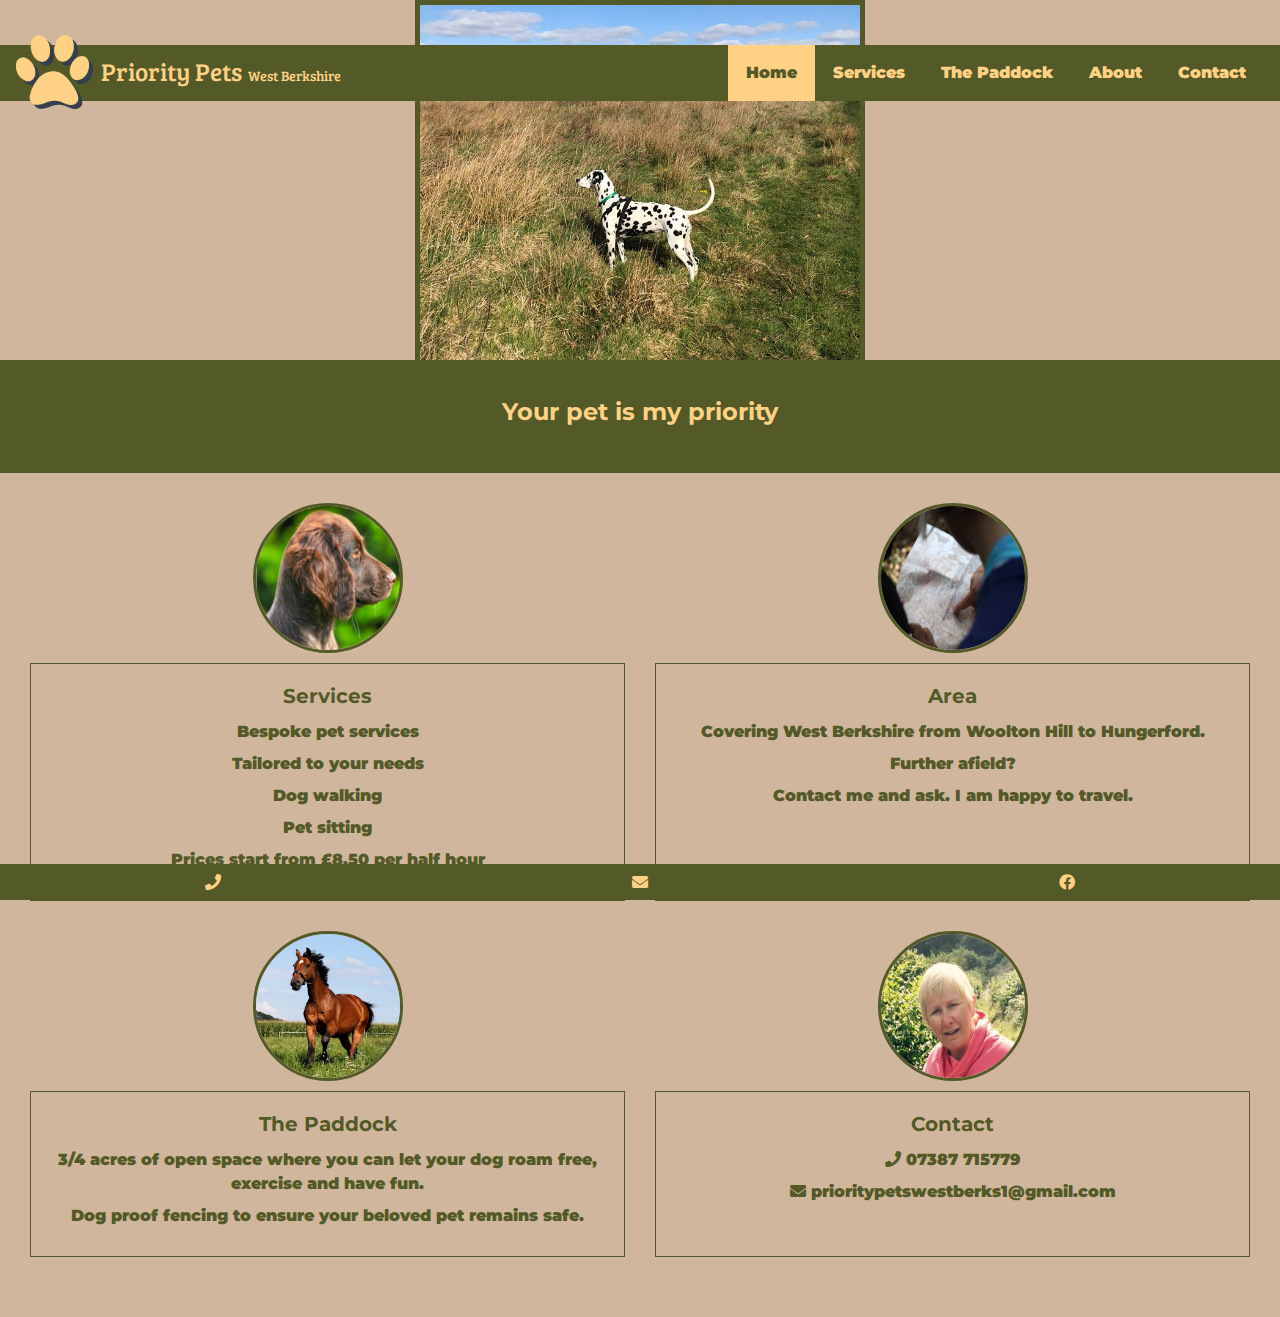
<file: index.html>
<!DOCTYPE html>
<html lang="en">

<head>
  <meta charset="UTF-8">
  <meta name="viewport" content="width=device-width, initial-scale=1.0">
  <meta http-equiv="X-UA-Compatible" content="ie=edge">
  <meta name="title" content="Priority Pets - West Berkshire: Dog Walking, pet services">
  <meta name="description" content="Dog walking and pet services in West Berkshire.">
  <meta name="keywords" content="null">
  <meta property="og:url" content="https://www.prioritypets-westberks.co.uk/">
  <meta property="og:title" content="Priority Pets - West Berkshire">
  <meta property="og:description" content="Pet sitting, dog walking and pet services in West Berkshire covering Newbury, Inkpen, Hungerford, Thatcham, Cold Ash, Greenham, Shefford">  
  <title>Priority Pets - West Berkshire</title>

  <!-- Framework css -->
  <link rel="stylesheet" href="https://stackpath.bootstrapcdn.com/bootstrap/4.3.1/css/bootstrap.min.css" integrity="sha384-ggOyR0iXCbMQv3Xipma34MD+dH/1fQ784/j6cY/iJTQUOhcWr7x9JvoRxT2MZw1T" crossorigin="anonymous">

  <!-- fonts -->
  <link href="https://fonts.googleapis.com/css?family=Bree+Serif|Montserrat&display=swap" rel="stylesheet">

  <!-- icons -->
  <link rel="stylesheet" href="https://cdnjs.cloudflare.com/ajax/libs/font-awesome/5.10.2/css/all.min.css">

  <!-- Styles -->
  <link rel="stylesheet" href="./static/css/style.css">

  <!-- jQuery -->
  <script src="https://cdnjs.cloudflare.com/ajax/libs/jquery/3.4.1/jquery.min.js"></script>

  <!-- Framework minified JavaScript -->
  <script src="https://stackpath.bootstrapcdn.com/bootstrap/4.3.1/js/bootstrap.min.js" integrity="sha384-JjSmVgyd0p3pXB1rRibZUAYoIIy6OrQ6VrjIEaFf/nJGzIxFDsf4x0xIM+B07jRM" crossorigin="anonymous"></script>

  <!-- Custom scripts -->
  <script src="./static/js/script.js"></script>

</head>

<body>

  <section class="background container-fluid">
    <div class="row">
      <div class="col-lg-8 offset-lg-2 col-md-10 offset-md-1 col-sm-12 offset-sm-0 top-section--background top-section--index-background">
        <img src="./static/images/index.jpg" class="img-fluid mx-auto my-auto d-none d-md-block" alt="title image - contact">
      </div>
    </div>
  </section>
  <!-- Image and text -->
  <section class="top-section">
    <nav class="navbar navbar-expand-md navbar-dark bg-dark">
      <a class="navbar-brand" href="#">
        <img src="./static/images/pawprint.png" alt="pawprint"/>
        <span class="navbar--logo-font-large d-none d-lg-inline">Priority Pets</span>
        <span class="navbar--logo-font-small d-none d-lg-inline" style="padding-left:0px">West Berkshire</span>
        <span class="navbar--logo-font-large d-lg-none">Priority Pets<br></span><span class="navbar--logo-font-small d-lg-none">West Berkshire</span>
      </a>
      <button class="navbar-toggler" type="button" data-toggle="collapse" data-target="#navbarNav" aria-controls="navbarNav" aria-expanded="false" aria-label="Toggle navigation">
        <span><i class="fa fa-bars" aria-hidden="true"></i></span>
      </button>
      <div class="collapse navbar-collapse " id="navbarNav">
        <ul class="navbar-nav ml-auto">
          <li class="nav-item active">
            <a class="nav-link" href="#">Home</a>
          </li>
          <li class="nav-item">
            <a class="nav-link" href="services.html">Services</a>
          </li>
          <li class="nav-item">
            <a class="nav-link" href="the_paddock.html">The Paddock</a>
          </li>
          <li class="nav-item">
            <a class="nav-link" href="about.html">About</a>
          </li>
          <li class="nav-item">
            <a class="nav-link" href="contact.html">Contact</a>
          </li>
        </ul>
      </div>
    </nav>
  </section>

  <section class="middle-section  container-fluid">
    <div class="row h-100">
      <div class="col-sm-12 my-auto">
        <h4><strong>Your pet is my priority</strong></h4>
      </div>
    </div>
  </section>

  <section class="bottom-section  container-fluid">
    <div class="accordion row d-block d-lg-none" id="index-menu-accordian">

      <!-- Services Card -->
      <div class="card">
        <div class="col-sm-12 col-md-8 offset-md-2 bottom-section--card-column">
          <div class="card-header" id="index-heading--services">
            <button class="btn btn-link index-collapse--button collapsed" type="button" data-toggle="collapse" data-target="#index-collapse--services" aria-expanded="true" aria-controls="index-collapse--services">
                <div class="row h-100">
                  <div class="col-3 my-auto">
                    <img src="./static/images/dog.jpg" alt="dog" class="rounded-circle">
                  </div>  
                  <div class="col-9 my-auto">
                    <span><h4>Services</h4></span>
                    <div class="row">
                      <div class="col-12 offset-3">
                        <span class="index-collapse--read-more">Read more</span>
                        <span class="index-collapse--read-less">Read less</span>   
                      </div>
                    </div>
                  </div>
                </div>  
              </button>
          </div>

          <div id="index-collapse--services" class="collapse" aria-labelledby="index-heading--services" data-parent="#index-menu-accordian">
            <div class="card-body">
              <p>Bespoke pet services</p>
              <p>Tailored to your needs</p>
              <p>Dog walking</p>
              <p>Pet sitting</p>
              <p>Prices start from £8.50 per half hour</p>
              <a href="contact.html"><button class="contact-button" type="button">Contact</button></a>
            </div>
          </div>
        </div>
      </div>

      <!-- Area card -->

      <div class="card">
        <div class="col-sm-12 col-md-8 offset-md-2 bottom-section--card-column">
          <div class="card-header" id="index-heading--area">
            <button class="btn btn-link index-collapse--button collapsed" type="button" data-toggle="collapse" data-target="#index-collapse--area" aria-expanded="true" aria-controls="index-collapse--area">
                <div class="row h-100">
                  <div class="col-3 my-auto">
                    <img src="./static/images/map.jpg" alt="map" class="rounded-circle">
                  </div>  
                  <div class="col-9 my-auto">
                    <span><h4>Area</h4></span>
                    <div class="row">
                      <div class="col-12 offset-3">
                        <span class="index-collapse--read-more">Read more</span>
                        <span class="index-collapse--read-less">Read less</span>                    
                      </div>
                    </div>
                  </div>
                </div>  
              </button>
          </div>

          <div id="index-collapse--area" class="collapse" aria-labelledby="index-heading--area" data-parent="#index-menu-accordian">
            <div class="card-body">
              <p>Covering West Berkshire from Woolton Hill to Hungerford.</p>
              <p>Further afield?</p>
              <p>Contact me and ask. I am happy to travel.</p>
              <a href="contact.html"><button class="contact-button" type="button">Contact</button></a>
            </div>
          </div>
        </div>
      </div>




      <!-- The Paddock Card -->
      <div class="card">
        <div class="col-sm-12 col-md-8 offset-md-2 col-lg-4 offset-lg-2 bottom-section--card-column">
          <div class="card-header" id="index-heading--the_paddock">
            <button class="btn btn-link index-collapse--button collapsed" type="button" data-toggle="collapse" data-target="#index-collapse--the_paddock" aria-expanded="true" aria-controls="index-collapse--the_paddock">
                <div class="row h-100">
                  <div class="col-3 my-auto">
                    <img src="./static/images/horse.png" alt="horse" class="rounded-circle">
                  </div>  
                  <div class="col-9 my-auto">
                    <span><h4>The Paddock</h4></span>
                    <div class="row">
                      <div class="col-12 offset-3">
                        <span class="index-collapse--read-more">Read more</span>
                        <span class="index-collapse--read-less">Read less</span>   
                      </div>
                    </div>
                  </div>
                </div>  
              </button>
          </div>

          <div id="index-collapse--the_paddock" class="collapse" aria-labelledby="index-heading--the_paddock" data-parent="#index-menu-accordian">
            <div class="card-body">
              <p>3/4 acres of open space where you can let your dog roam free, exercise and have fun.</p>
              <p>Dog proof fencing to ensure your beloved pet remains safe.</p>
              <a href="contact.html"><button class="contact-button" type="button">Contact</button></a>
            </div>
          </div>
        </div>
      </div>


      <div class="card">
        <div class="col-sm-12 col-md-8 offset-md-2 col-lg-4 offset-lg-2 bottom-section--card-column">
          <div class="card-header" id="index-heading--contact">
            <button class="btn btn-link index-collapse--button collapsed" type="button" data-toggle="collapse" data-target="#index-collapse--contact" aria-expanded="true" aria-controls="index-collapse--contact">
                <div class="row h-100">
                  <div class="col-3 my-auto">
                    <img src="./static/images/avatar.jpg" alt="profile picture" class="rounded-circle">
                  </div>  
                  <div class="col-9 my-auto">
                    <span><h4>Contact</h4></span>
                    <div class="row">
                      <div class="col-12 offset-3">
                        <span class="index-collapse--read-more">Read more</span>
                        <span class="index-collapse--read-less">Read less</span>   
                      </div>
                    </div>
                  </div>
                </div>  
              </button>
          </div>

          <div id="index-collapse--contact" class="collapse bottom-section--bottom-card" aria-labelledby="index-heading--contact" data-parent="#index-menu-accordian">
            <div class="card-body">
              <p>Sheilah Osborne</p>
              <p><i class="fa fa-phone"></i> 07387 715 779</p>
              <p><i class="fa fa-envelope"></i> prioritypetswestberks1@gmail.com</p>
            </div>
          </div>

        </div>
      </div>
    </div>
    <!-- desktop cards -->
    <div class="row d-none d-lg-flex card-container">
      <div class="col-6 ">
        <div class="card h-100">
          <img src="./static/images/dog.jpg" alt="dog" class="card-img-top rounded-circle">
          <div class="card-body">
            <h5 class="card-title"><strong>Services</strong></h5>
            <p>Bespoke pet services</p>
            <p>Tailored to your needs</p>
            <p>Dog walking</p>
            <p>Pet sitting</p>
            <p>Prices start from £8.50 per half hour</p>
          </div>
        </div>
      </div>
      <div class="col-6">
        <div class="card h-100">
          <img src="./static/images/map.jpg" alt="map" class="card-img-top rounded-circle">
          <div class="card-body">
            <h5 class="card-title"><strong>Area</strong></h5>
            <p>Covering West Berkshire from Woolton Hill to Hungerford.</p>
            <p>Further afield?</p>
            <p>Contact me and ask. I am happy to travel.</p>
          </div>
        </div>
      </div>
      <div class="col-6  bottom-section--bottom-card">
        <div class="card h-100">
          <img src="./static/images/horse.png" alt="horse" class="card-img-top rounded-circle">
          <div class="card-body">
            <h5 class="card-title"><strong>The Paddock</strong></h5>
            <p>3/4 acres of open space where you can let your dog roam free, exercise and have fun.</p>
            <p>Dog proof fencing to ensure your beloved pet remains safe.</p>
          </div>
        </div>
      </div>
      <div class="col-6 bottom-section--bottom-card">
        <div class="card h-100">
          <img src="./static/images/avatar.jpg" alt="profile picture" class="card-img-top rounded-circle">
          <div class="card-body">
            <h5 class="card-title"><strong>Contact</strong></h5>
            <p><i class="fa fa-phone"></i> 07387 715779</p>
            <p><a href="mailto:prioritypetswestberks1@gmail.com"><i class="fa fa-envelope"></i> prioritypetswestberks1@gmail.com</a></p>
          </div>
        </div>
      </div>

    </div>
  </section>


  <footer class="fixed-bottom">
    <div class="row footer--list">
      <div class="col-4">
        <span><i class="fa fa-phone" data-toggle="modal" data-target="#telephone-modal" ></i></span>

        </li>
      </div>
      <div class="col-4">
        <span><i class="fa fa-envelope" data-toggle="modal" data-target="#email-modal"></i></span>
        </li>
      </div>
      <div class="col-4">
        <a href="https://www.facebook.com/Priority-Pets-West-Berkshire-108308277261357/" target="_blank"><i class="fab fa-facebook"></i></a>
        </li>
      </div>
    </div>
  </footer>


  <!-- Modals -->
  <!-- telephone number -->
  <div class="modal fade" id="telephone-modal" tabindex="-1" role="dialog" aria-label="telephone modal" aria-hidden="true">
    <div class="modal-dialog" role="document">
      <div class="modal-content">
        <div class="modal-header">
          <h5 class="modal-title">Telephone Number</h5>
          <button type="button" class="close" data-dismiss="modal" aria-label="Close">
          <span aria-hidden="true">&times;</span>
        </button>
        </div>
        <div class="modal-body">
          <h3>07387 715 779</h3>
        </div>
        <div class="modal-footer">
          <button type="button" class="btn btn-secondary" data-dismiss="modal">Close</button>
        </div>
      </div>
    </div>
  </div>


  <!-- email contact form -->
  <div class="modal fade" id="email-modal" tabindex="-1" role="dialog" aria-label="email modal" aria-hidden="true">
    <div class="modal-dialog" role="document">
      <div class="modal-content">
        <div class="modal-header">
          <h5 class="modal-title">Contact Form</h5>
          <button type="button" class="close" data-dismiss="modal" aria-label="Close">
          <span aria-hidden="true">&times;</span>
        </button>
        </div>
        <form onsubmit="return sendMail(this);">
          <div class="modal-body">
            <div class="row">
              <div class="col-12 col-md-6">
                <div class="form-group">
                  <label for="first-name">First Name</label>
                  <input type="text" class="form-control" name="firstname" id="first-name" aria-label="First name" placeholder="First name">
                </div>
              </div>
              <div class="col-12 col-md-6">
                <div class="form-group">
                  <label for="last-name">Last Name</label>
                  <input type="text" class="form-control" name="lastname" id="last-name" aria-label="Last name" placeholder="Last name">
                </div>
              </div>
            </div>
            <div class="row">
              <div class="col-12">
                <div class="form-group">
                  <label for="email-address">Email address</label>
                  <input type="email" class="form-control" name="emailaddress" id="email-address" aria-describedby="emailHelp" placeholder="Enter email">
                  <small id="emailHelp" class="form-text text-muted">We will never share your email with anyone else.</small>
                </div>
              </div>
            </div>
            <div class="row">
              <div class="col-12">
                <div class="form-group">
                  <label for="subject">Subject</label>
                  <input type="text" class="form-control" name="subject" id="subject" aria-label="Subject" value="Pet-stting request">
                </div>
              </div>
            </div>
            <div class="row">
              <div class="col-12">
                <div class="form-group">
                  <label for="message">Message</label>
                  <textarea class="form-control" name="petsittingrequest" id="message" aria-label="Message" placeholder="Message (optional)"></textarea>
                </div>
              </div>
            </div>
          </div>
          <div class="modal-footer">
            <div class="col-3">
              <button type="submit" class="btn btn-secondary">Submit</button>
            </div>
            <div class="col-3 offset-6">
              <button type="button" class="btn btn-secondary" data-dismiss="modal">Close</button>
            </div>
          </div>
        </form>
      </div>
    </div>
  </div>
</body>

</html>
</file>
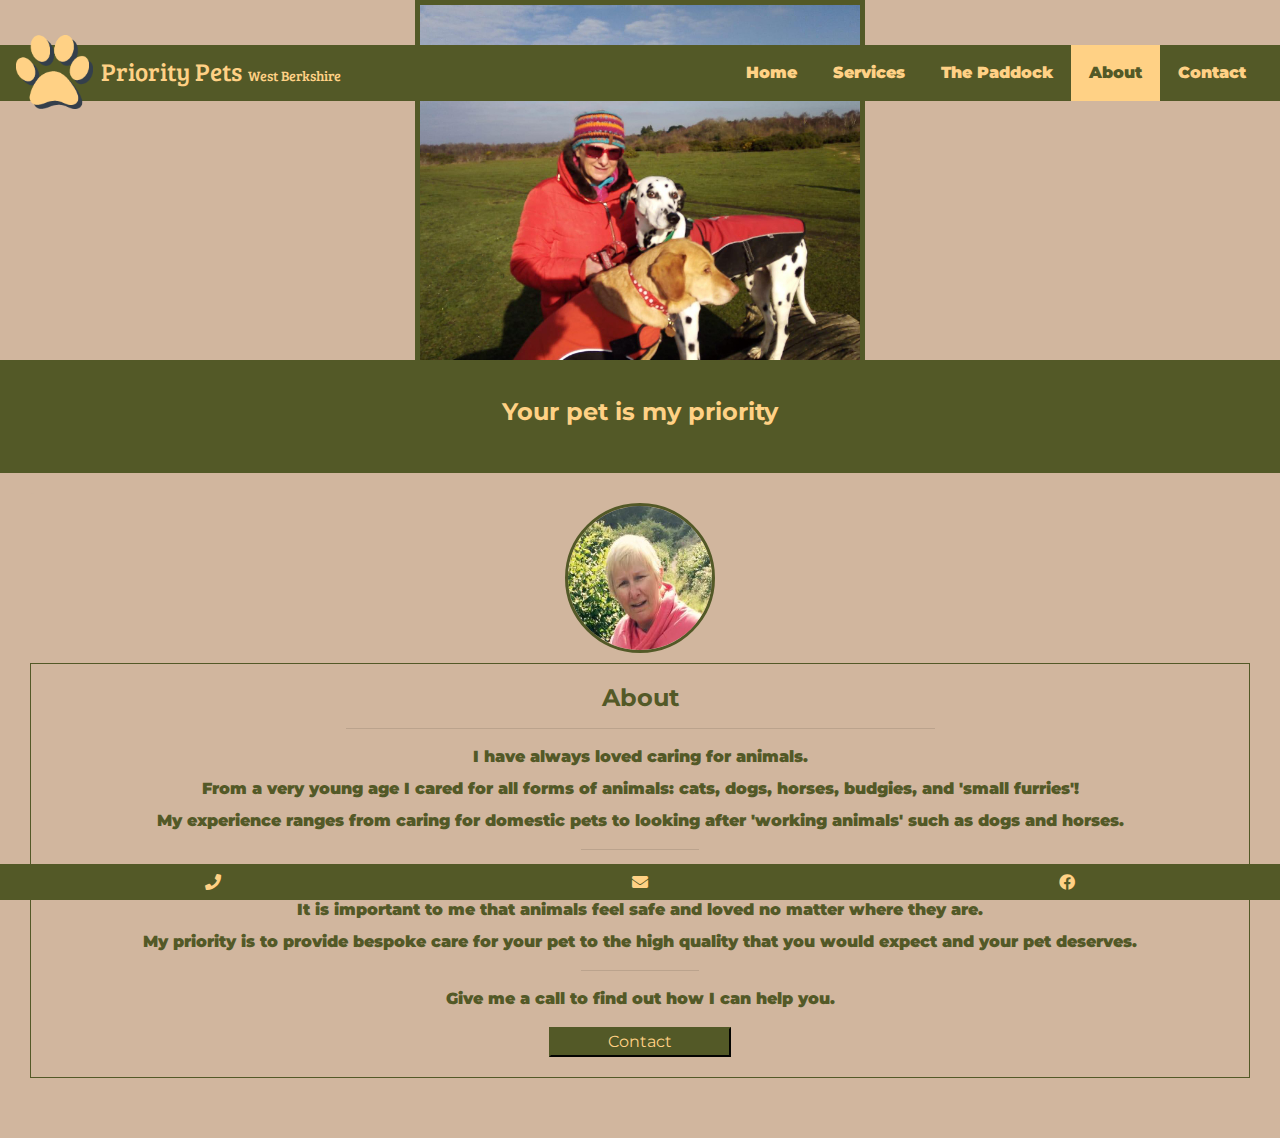
<file: about.html>
<!DOCTYPE html>
<html lang="en">

<head>
  <meta charset="UTF-8">
  <meta name="viewport" content="width=device-width, initial-scale=1.0">
  <meta http-equiv="X-UA-Compatible" content="ie=edge">
  <meta name="title" content="Priority Pets - West Berkshire: Dog Walking, pet services">
  <meta name="description" content="Dog walking and pet services in West Berkshire.">
  <meta name="keywords" content="null">
  <meta property="og:url" content="https://www.prioritypets-westberks.co.uk/">
  <meta property="og:title" content="Priority Pets - West Berkshire">
  <meta property="og:description" content="Pet sitting, dog walking and pet services in West Berkshire covering Newbury, Inkpen, Hungerford, Thatcham, Cold Ash, Greenham, Shefford">  
  <title>Priority Pets - West Berkshire</title>

  <!-- Framework css -->
  <link rel="stylesheet" href="https://stackpath.bootstrapcdn.com/bootstrap/4.3.1/css/bootstrap.min.css" integrity="sha384-ggOyR0iXCbMQv3Xipma34MD+dH/1fQ784/j6cY/iJTQUOhcWr7x9JvoRxT2MZw1T" crossorigin="anonymous">

  <!-- fonts -->
  <link href="https://fonts.googleapis.com/css?family=Bree+Serif|Montserrat&display=swap" rel="stylesheet">

  <!-- icons -->
  <link rel="stylesheet" href="https://cdnjs.cloudflare.com/ajax/libs/font-awesome/5.10.2/css/all.min.css">

  <!-- Styles -->
  <link rel="stylesheet" href="./static/css/style.css">

  <!-- jQuery -->
  <script src="https://cdnjs.cloudflare.com/ajax/libs/jquery/3.4.1/jquery.min.js"></script>

  <!-- Framework minified JavaScript -->
  <script src="https://stackpath.bootstrapcdn.com/bootstrap/4.3.1/js/bootstrap.min.js" integrity="sha384-JjSmVgyd0p3pXB1rRibZUAYoIIy6OrQ6VrjIEaFf/nJGzIxFDsf4x0xIM+B07jRM" crossorigin="anonymous"></script>

  <!-- Custom scripts -->
  <script src="./static/js/script.js"></script>

</head>

<body>

  <section class="background container-fluid">
    <div class="row">
      <div class="col-xl-6 offset-xl-3 col-lg-8 offset-lg-2 col-md-10 offset-md-1 col-sm-12 offset-sm-0 top-section--background top-section--about-background">
        <img src="./static/images/about.jpg" class="img-fluid mx-auto my-auto d-none d-md-block" alt="title image - about">
      </div>
    </div>
  </section>
  <!-- Image and text -->
  <section class="top-section">
    <nav class="navbar navbar-expand-md navbar-dark bg-dark">
      <a class="navbar-brand" href="index.html">
        <img src="./static/images/pawprint.png" alt="pawprint"/>
        <span class="navbar--logo-font-large d-none d-lg-inline">Priority Pets</span>
        <span class="navbar--logo-font-small d-none d-lg-inline" style="padding-left:0px">West Berkshire</span>
        <span class="navbar--logo-font-large d-lg-none">Priority Pets<br></span><span class="navbar--logo-font-small d-lg-none">West Berkshire</span>
      </a>
      <button class="navbar-toggler" type="button" data-toggle="collapse" data-target="#navbarNav" aria-controls="navbarNav" aria-expanded="false" aria-label="Toggle navigation">
        <span><i class="fa fa-bars" aria-hidden="true"></i></span>
      </button>
      <div class="collapse navbar-collapse " id="navbarNav">
        <ul class="navbar-nav ml-auto">
          <li class="nav-item">
            <a class="nav-link" href="index.html">Home</a>
          </li>
          <li class="nav-item">
            <a class="nav-link" href="services.html">Services</a>
          </li>
          <li class="nav-item">
            <a class="nav-link" href="the_paddock.html">The Paddock</a>
          </li>
          <li class="nav-item active">
            <a class="nav-link" href="#">About</a>
          </li>
          <li class="nav-item">
            <a class="nav-link" href="contact.html">Contact</a>
          </li>
        </ul>
      </div>
    </nav>
  </section>

  <section class="middle-section container-fluid">
    <div class="row h-100">
      <div class="col-sm-12 my-auto">
        <h4><strong>Your pet is my priority</strong></h4>
      </div>
    </div>
  </section>

  <section class="bottom-section container-fluid">
    <div class="row bottom-section--bottom-card">
      <div class="col-sm-12">
        <div class="card h-100">
          <img src="./static/images/avatar.jpg" alt="profile picture" class="card-img-top rounded-circle">
          <div class="card-body">
            <h4 class="card-title"><strong>About</strong></h4>
            <hr>
            <p>I have always loved caring for animals.</p>
            <p>From a very young age I cared for all forms of animals: cats, dogs, horses, budgies, and 'small furries'!</p>
            <p>My experience ranges from caring for domestic pets to looking after 'working animals' such as dogs and horses.</p>
            <hr class="hr-narrow">
            <p>I have a passion for delivering high quality care for animals of all kinds.</p>
            <p>It is important to me that animals feel safe and loved no matter where they are.</p>
            <p>My priority is to provide bespoke care for your pet to the high quality that you would expect and your pet deserves.</p>
            <hr class="hr-narrow">
            <p>Give me a call to find out how I can help you.</p>
            <div class="col-sm-4 offset-sm-4">
              <a href="contact.html"><button class="contact-button" type="button">Contact</button></a>
            </div>
          </div>
        </div>
      </div>
    </div>
  </section>

  <footer class="fixed-bottom">
    <div class="row footer--list">
      <div class="col-4">
        <span><i class="fa fa-phone" data-toggle="modal" data-target="#telephone-modal" ></i></span>

        </li>
      </div>
      <div class="col-4">
        <span><i class="fa fa-envelope" data-toggle="modal" data-target="#email-modal"></i></span>
        </li>
      </div>
      <div class="col-4">
        <a href="https://www.facebook.com/Priority-Pets-West-Berkshire-108308277261357/" target="_blank"><i class="fab fa-facebook"></i></a>
        </li>
      </div>
    </div>
  </footer>


  <!-- Modals -->
  <!-- telephone number -->
  <div class="modal fade" id="telephone-modal" tabindex="-1" role="dialog" aria-label="telephone modal" aria-hidden="true">
    <div class="modal-dialog" role="document">
      <div class="modal-content">
        <div class="modal-header">
          <h5 class="modal-title">Telephone Number</h5>
          <button type="button" class="close" data-dismiss="modal" aria-label="Close">
          <span aria-hidden="true">&times;</span>
        </button>
        </div>
        <div class="modal-body">
          <h3>07387 715 779</h3>
        </div>
        <div class="modal-footer">
          <button type="button" class="btn btn-secondary" data-dismiss="modal">Close</button>
        </div>
      </div>
    </div>
  </div>


  <!-- email contact form -->
  <div class="modal fade" id="email-modal" tabindex="-1" role="dialog" aria-label="email modal" aria-hidden="true">
    <div class="modal-dialog" role="document">
      <div class="modal-content">
        <div class="modal-header">
          <h5 class="modal-title">Contact Form</h5>
          <button type="button" class="close" data-dismiss="modal" aria-label="Close">
          <span aria-hidden="true">&times;</span>
        </button>
        </div>
        <form onsubmit="return sendMail(this);">
          <div class="modal-body">
            <div class="row">
              <div class="col-12 col-md-6">
                <div class="form-group">
                  <label for="first-name">First Name</label>
                  <input type="text" class="form-control" name="firstname" id="first-name" aria-label="First name" placeholder="First name">
                </div>
              </div>
              <div class="col-12 col-md-6">
                <div class="form-group">
                  <label for="last-name">Last Name</label>
                  <input type="text" class="form-control" name="lastname" id="last-name" aria-label="Last name" placeholder="Last name">
                </div>
              </div>
            </div>
            <div class="row">
              <div class="col-12">
                <div class="form-group">
                  <label for="email-address">Email address</label>
                  <input type="email" class="form-control" name="emailaddress" id="email-address" aria-describedby="emailHelp" placeholder="Enter email">
                  <small id="emailHelp" class="form-text text-muted">We will never share your email with anyone else.</small>
                </div>
              </div>
            </div>
            <div class="row">
              <div class="col-12">
                <div class="form-group">
                  <label for="subject">Subject</label>
                  <input type="text" class="form-control" name="subject" id="subject" aria-label="Subject" value="Pet-stting request">
                </div>
              </div>
            </div>
            <div class="row">
              <div class="col-12">
                <div class="form-group">
                  <label for="message">Message</label>
                  <textarea class="form-control" name="petsittingrequest" id="message" aria-label="Message" placeholder="Message (optional)"></textarea>
                </div>
              </div>
            </div>
          </div>
          <div class="modal-footer">
            <div class="col-3">
              <button type="submit" class="btn btn-secondary">Submit</button>
            </div>
            <div class="col-3 offset-6">
              <button type="button" class="btn btn-secondary" data-dismiss="modal">Close</button>
            </div>
          </div>
        </form>
      </div>
    </div>
  </div>
</body>

</html>
</file>
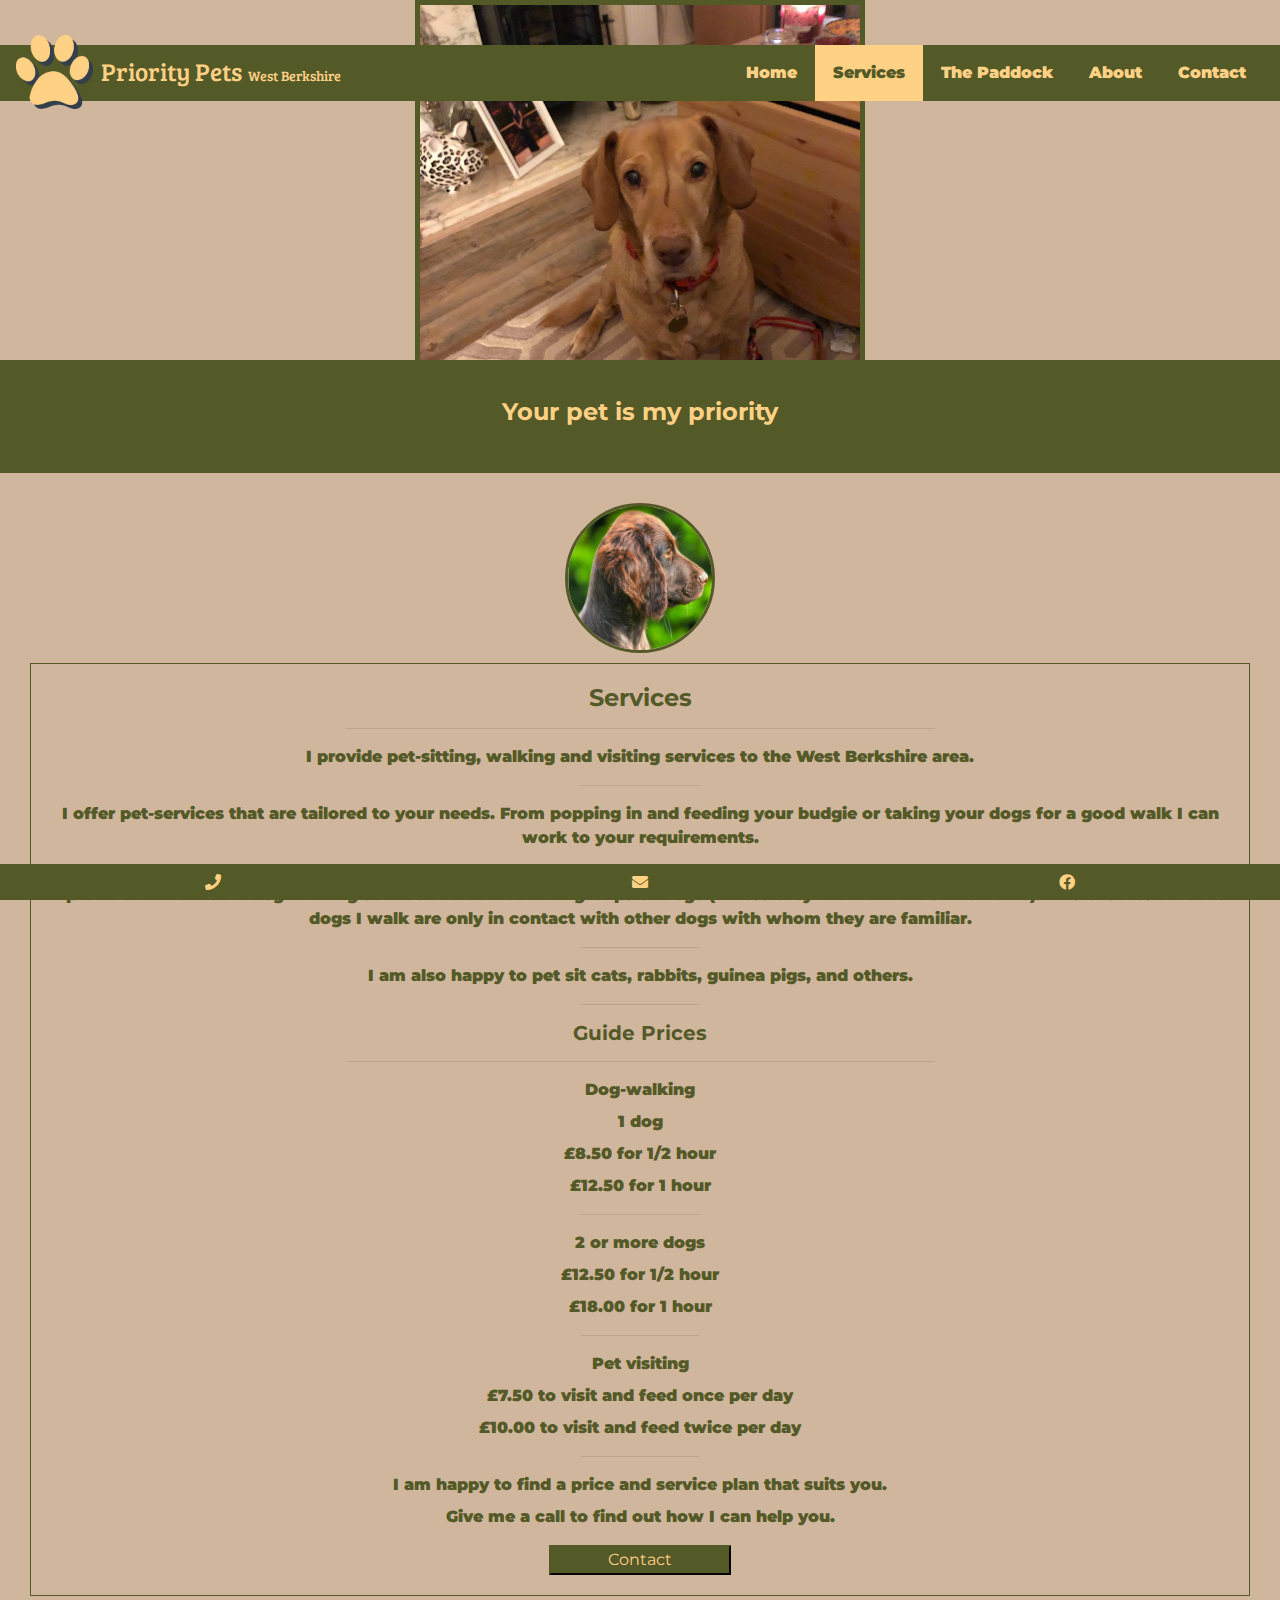
<file: services.html>
<!DOCTYPE html>
<html lang="en">

<head>
  <meta charset="UTF-8">
  <meta name="viewport" content="width=device-width, initial-scale=1.0">
  <meta http-equiv="X-UA-Compatible" content="ie=edge">
  <meta name="title" content="Priority Pets - West Berkshire: Dog Walking, pet services">
  <meta name="description" content="Dog walking and pet services in West Berkshire.">
  <meta name="keywords" content="null">
  <meta property="og:url" content="https://www.prioritypets-westberks.co.uk/">
  <meta property="og:title" content="Priority Pets - West Berkshire">
  <meta property="og:description" content="Pet sitting, dog walking and pet services in West Berkshire covering Newbury, Inkpen, Hungerford, Thatcham, Cold Ash, Greenham, Shefford">  
  <title>Priority Pets - West Berkshire</title>

  <!-- Framework css -->
  <link rel="stylesheet" href="https://stackpath.bootstrapcdn.com/bootstrap/4.3.1/css/bootstrap.min.css" integrity="sha384-ggOyR0iXCbMQv3Xipma34MD+dH/1fQ784/j6cY/iJTQUOhcWr7x9JvoRxT2MZw1T" crossorigin="anonymous">

  <!-- fonts -->
  <link href="https://fonts.googleapis.com/css?family=Bree+Serif|Montserrat&display=swap" rel="stylesheet">

  <!-- icons -->
  <link rel="stylesheet" href="https://cdnjs.cloudflare.com/ajax/libs/font-awesome/5.10.2/css/all.min.css">

  <!-- Styles -->
  <link rel="stylesheet" href="./static/css/style.css">

  <!-- jQuery -->
  <script src="https://cdnjs.cloudflare.com/ajax/libs/jquery/3.4.1/jquery.min.js"></script>

  <!-- Framework minified JavaScript -->
  <script src="https://stackpath.bootstrapcdn.com/bootstrap/4.3.1/js/bootstrap.min.js" integrity="sha384-JjSmVgyd0p3pXB1rRibZUAYoIIy6OrQ6VrjIEaFf/nJGzIxFDsf4x0xIM+B07jRM" crossorigin="anonymous"></script>

  <!-- Custom scripts -->
  <script src="./static/js/script.js"></script>

</head>

<body>

  <section class="background container-fluid">
    <div class="row">
      <div class="col-lg-8 offset-lg-2 col-md-10 offset-md-1 col-sm-12 offset-sm-0 top-section--background top-section--services-background">
        <img src="./static/images/services.jpg" class="img-fluid mx-auto my-auto d-none d-md-block" alt="title image - services">
      </div>
    </div>
  </section>
  <!-- Image and text -->
  <section class="top-section">
    <nav class="navbar navbar-expand-md navbar-dark bg-dark">
      <a class="navbar-brand" href="index.html">
        <img src="./static/images/pawprint.png" alt="pawprint"/>
        <span class="navbar--logo-font-large d-none d-lg-inline">Priority Pets</span>
        <span class="navbar--logo-font-small d-none d-lg-inline" style="padding-left:0px">West Berkshire</span>
        <span class="navbar--logo-font-large d-lg-none">Priority Pets<br></span><span class="navbar--logo-font-small d-lg-none">West Berkshire</span>
      </a>
      <button class="navbar-toggler" type="button" data-toggle="collapse" data-target="#navbarNav" aria-controls="navbarNav" aria-expanded="false" aria-label="Toggle navigation">
        <span><i class="fa fa-bars" aria-hidden="true"></i></span>
      </button>
      <div class="collapse navbar-collapse " id="navbarNav">
        <ul class="navbar-nav ml-auto">
          <li class="nav-item">
            <a class="nav-link" href="index.html">Home</a>
          </li>
          <li class="nav-item active">
            <a class="nav-link" href="#">Services</a>
          </li>
          <li class="nav-item">
            <a class="nav-link" href="the_paddock.html">The Paddock</a>
          </li>
          <li class="nav-item">
            <a class="nav-link" href="about.html">About</a>
          </li>
          <li class="nav-item">
            <a class="nav-link" href="contact.html">Contact</a>
          </li>
        </ul>
      </div>
    </nav>
  </section>

  <section class="middle-section  container-fluid">
    <div class="row h-100">
      <div class="col-sm-12 my-auto">
        <h4><strong>Your pet is my priority</strong></h4>
      </div>
    </div>
  </section>

  <section class="bottom-section container-fluid">
    <div class="row bottom-section--bottom-card">
      <div class="col-sm-12">
        <div class="card h-100">
          <img src="./static/images/dog.jpg" alt="profile picture" class="card-img-top rounded-circle">
          <div class="card-body">
            <h4 class="card-title"><strong>Services</strong></h4>
            <hr>
            <p>I provide pet-sitting, walking and visiting services to the West Berkshire area.</p>
            <hr class="hr-narrow">
            <p>I offer pet-services that are tailored to your needs. From popping in and feeding your budgie or taking your dogs for a good walk I can work to your requirements.</p>
            <hr class="hr-narrow">
            <p>I provide an individual dog walking service and do not walk groups of dogs (unless they are from the same home). This ensures that the dogs I walk are only in contact with other dogs with whom they are familiar.</p>
            <hr class="hr-narrow">
            <p>I am also happy to pet sit cats, rabbits, guinea pigs, and others.</p>
            <hr class="hr-narrow">
            <h5><strong>Guide Prices</strong></h5>
            <hr>
            <p><strong>Dog-walking</strong></p>
            <p>1 dog</p>
            <p>£8.50 for 1/2 hour</p>
            <p>£12.50 for 1 hour</p>
            <hr class="hr-narrow">
            <p>2 or more dogs</p>
            <p>£12.50 for 1/2 hour</p>
            <p>£18.00 for 1 hour</p>
            <hr class="hr-narrow">
            <p><strong>Pet visiting</strong></p>
            <p>£7.50 to visit and feed once per day</p>
            <p>£10.00 to visit and feed twice per day</p>
            <hr class="hr-narrow">
            <p>I am happy to find a price and service plan that suits you.</p>
            <p>Give me a call to find out how I can help you.</p>
            <div class="col-sm-4 offset-sm-4">
              <a href="contact.html"><button class="contact-button" type="button">Contact</button></a>
            </div>
          </div>
        </div>
      </div>
    </div>
  </section>

  <footer class="fixed-bottom">
    <div class="row footer--list">
      <div class="col-4">
        <span><i class="fa fa-phone" data-toggle="modal" data-target="#telephone-modal" ></i></span>

        </li>
      </div>
      <div class="col-4">
        <span><i class="fa fa-envelope" data-toggle="modal" data-target="#email-modal"></i></span>
        </li>
      </div>
      <div class="col-4">
        <a href="https://www.facebook.com/Priority-Pets-West-Berkshire-108308277261357/" target="_blank"><i class="fab fa-facebook"></i></a>
        </li>
      </div>
    </div>
  </footer>


  <!-- Modals -->
  <!-- telephone number -->
  <div class="modal fade" id="telephone-modal" tabindex="-1" role="dialog" aria-label="telephone modal" aria-hidden="true">
    <div class="modal-dialog" role="document">
      <div class="modal-content">
        <div class="modal-header">
          <h5 class="modal-title">Telephone Number</h5>
          <button type="button" class="close" data-dismiss="modal" aria-label="Close">
          <span aria-hidden="true">&times;</span>
        </button>
        </div>
        <div class="modal-body">
          <h3>07387 715 779</h3>
        </div>
        <div class="modal-footer">
          <button type="button" class="btn btn-secondary" data-dismiss="modal">Close</button>
        </div>
      </div>
    </div>
  </div>


  <!-- email contact form -->
  <div class="modal fade" id="email-modal" tabindex="-1" role="dialog" aria-label="email modal" aria-hidden="true">
    <div class="modal-dialog" role="document">
      <div class="modal-content">
        <div class="modal-header">
          <h5 class="modal-title">Contact Form</h5>
          <button type="button" class="close" data-dismiss="modal" aria-label="Close">
          <span aria-hidden="true">&times;</span>
        </button>
        </div>
        <form onsubmit="return sendMail(this);">
          <div class="modal-body">
            <div class="row">
              <div class="col-12 col-md-6">
                <div class="form-group">
                  <label for="first-name">First Name</label>
                  <input type="text" class="form-control" name="firstname" id="first-name" aria-label="First name" placeholder="First name">
                </div>
              </div>
              <div class="col-12 col-md-6">
                <div class="form-group">
                  <label for="last-name">Last Name</label>
                  <input type="text" class="form-control" name="lastname" id="last-name" aria-label="Last name" placeholder="Last name">
                </div>
              </div>
            </div>
            <div class="row">
              <div class="col-12">
                <div class="form-group">
                  <label for="email-address">Email address</label>
                  <input type="email" class="form-control" name="emailaddress" id="email-address" aria-describedby="emailHelp" placeholder="Enter email">
                  <small id="emailHelp" class="form-text text-muted">We will never share your email with anyone else.</small>
                </div>
              </div>
            </div>
            <div class="row">
              <div class="col-12">
                <div class="form-group">
                  <label for="subject">Subject</label>
                  <input type="text" class="form-control" name="subject" id="subject" aria-label="Subject" value="Pet-stting request">
                </div>
              </div>
            </div>
            <div class="row">
              <div class="col-12">
                <div class="form-group">
                  <label for="message">Message</label>
                  <textarea class="form-control" name="petsittingrequest" id="message" aria-label="Message" placeholder="Message (optional)"></textarea>
                </div>
              </div>
            </div>
          </div>
          <div class="modal-footer">
            <div class="col-3">
              <button type="submit" class="btn btn-secondary">Submit</button>
            </div>
            <div class="col-3 offset-6">
              <button type="button" class="btn btn-secondary" data-dismiss="modal">Close</button>
            </div>
          </div>
        </form>
      </div>
    </div>
  </div>

</body>
</html>
</file>
<file: static/css/style.css>
body {
  background-color: #D1B69E; }

.row {
  padding: 0;
  margin: 0; }

h4 {
  font-size: 1.2rem; }

hr.hr-narrow {
  width: 25%; }

.navbar {
  padding: 0rem 1rem 0rem 1rem !important;
  line-height: 20px; }
  .navbar .active {
    background-color: #FFD185; }
    .navbar .active a {
      color: #535927 !important; }

.bg-dark {
  background-color: #535927 !important; }

.navbar-brand span {
  padding-left: 85px; }
.navbar-brand img {
  position: absolute;
  top: -10px;
  height: 70px;
  -webkit-filter: drop-shadow(4px 4px);
  filter: drop-shadow(4px 4px #343f4b); }

.navbar--logo-font-large {
  color: #FFD185;
  font-family: "Bree Serif", serif;
  font-size: 25px; }

.navbar--logo-font-small {
  color: #FFD185;
  font-family: "Bree Serif", serif;
  font-size: 14px; }

.navbar-toggler {
  color: #FFD185 !important;
  border: none;
  outline: none !important; }
  .navbar-toggler i {
    font-size: 20px; }

.nav-link {
  color: #FFD185 !important;
  font-family: "Montserrat", sans-serif;
  font-weight: 900; }

.navbar-nav {
  float: right; }
  .navbar-nav li {
    text-align: right;
    padding-right: 10px;
    padding-left: 10px; }

.navbar-expand-md {
  z-index: 1;
  padding-bottom: 20px; }

.background {
  padding-left: 0; }

.top-section--background {
  position: fixed;
  top: 0;
  height: 40vh;
  background-size: cover;
  background-position: top;
  z-index: -1; }
  .top-section--background img {
    border: solid 5px #535927;
    border-bottom: none;
    max-width: 50vh; }

.top-section--index-background {
  background-image: url("../../static/images/index.jpg"); }

.top-section--about-background {
  background-image: url("../../static/images/about.jpg"); }

.top-section--services-background {
  background-image: url("../../static/images/services.jpg"); }

.top-section--the_paddock-background {
  background-image: url("../../static/images/the_paddock.jpg"); }

.top-section--contact-background {
  background-image: url("../../static/images/contact.jpg"); }

.top-section {
  margin-top: 5vh;
  height: 35vh; }
  .top-section .row {
    margin: 0;
    padding: 0; }

.middle-section {
  height: 12.5vh;
  text-align: center;
  background-color: #535927;
  color: #FFD185;
  font-family: "Montserrat", sans-serif;
  font-weight: 900; }

.bottom-section {
  padding-bottom: 40px;
  background-color: #D1B69E; }
  .bottom-section .bottom-section--card-column {
    padding: 0; }
  .bottom-section .bottom-section--bottom-card {
    margin-bottom: 20px; }
  .bottom-section .card {
    background-color: #D1B69E;
    color: #535927;
    font-family: "Montserrat", sans-serif;
    font-size: 1.5rem;
    font-weight: 900;
    text-align: center;
    border: none; }
    .bottom-section .card span {
      color: #535927; }
    .bottom-section .card img {
      width: 80px;
      height: 80px;
      border: 3px solid #535927;
      margin: 10px 0 10px 0; }
    .bottom-section .card button {
      width: 100%;
      text-decoration: none; }
    .bottom-section .card p {
      margin-top: 8px;
      margin-bottom: 8px; }
    .bottom-section .card a {
      text-decoration: none;
      color: inherit; }
    .bottom-section .card .contact-button {
      margin-top: 8px;
      background-color: #535927;
      color: #FFD185;
      border-color: #535927;
      outline: none;
      width: 50%; }
  .bottom-section .card-header {
    background-color: #D1B69E;
    border-bottom: none;
    padding-left: 0;
    padding-right: 0; }
    .bottom-section .card-header button.collapsed .index-collapse--read-less {
      display: none; }
    .bottom-section .card-header button.collapsed .index-collapse--read-more {
      display: block; }
    .bottom-section .card-header button:not(.collapsed) .index-collapse--read-less {
      display: block; }
    .bottom-section .card-header button:not(.collapsed) .index-collapse--read-more {
      display: none; }
  .bottom-section .card-body {
    background-color: #D1B69E;
    font-size: 1rem;
    border: solid 1px #535927; }
  .bottom-section .card-img-top {
    margin-left: auto !important;
    margin-right: auto !important; }
  .bottom-section .card-container {
    padding-top: 20px; }
  .bottom-section form button {
    margin-top: 8px;
    background-color: #535927;
    color: #FFD185;
    border-color: #535927;
    outline: none; }

.paddock-image-thumbnail {
  -webkit-transition: all;
  -moz-transition: all;
  -o-transition: all;
  transition: all;
  transition-duration: 0.5s;
  transform: scale(1, 1); }

.paddock-image-thumbnail:hover {
  -webkit-transition: all;
  -moz-transition: all;
  -o-transition: all;
  transition: all;
  transition-duration: 0.5s;
  transform: scale(1.2, 1.2); }

.modal .modal-content {
  background-color: #D1B69E;
  color: #535927; }
.modal img {
  width: 100%;
  border: solid 4px #535927; }
.modal button {
  background-color: #535927;
  color: #FFD185; }
.modal .modal-header {
  border-bottom-color: #D1B69E; }
.modal .modal-footer {
  border-top-color: #D1B69E; }

.footer--list {
  color: #FFD185;
  background-color: #535927;
  text-align: center; }
  .footer--list .row {
    margin: 0;
    padding: 0; }
  .footer--list .col-3 {
    padding: 0;
    margin: 0; }
  .footer--list i {
    margin: 10px 0 10px 0; }
  .footer--list a {
    text-decoration: none;
    color: inherit; }

@media (min-width: 360px) {
  h4 {
    font-size: 1.5rem; }

  .card-header {
    padding: .75rem 1.25rem; } }
@media (min-width: 768px) {
  .top-section--background {
    background-image: none !important; }

  .bottom-section .card img {
    width: 120px;
    height: 120px; }

  hr {
    width: 50%; }

  hr.hr-narrow {
    width: 10%; } }
@media (min-width: 1024px) {
  .navbar {
    line-height: 40px; }

  .bottom-section--bottom-card {
    padding-top: 20px; }

  .bottom-section .card img {
    width: 150px;
    height: 150px; } }

/*# sourceMappingURL=style.css.map */
</file>
